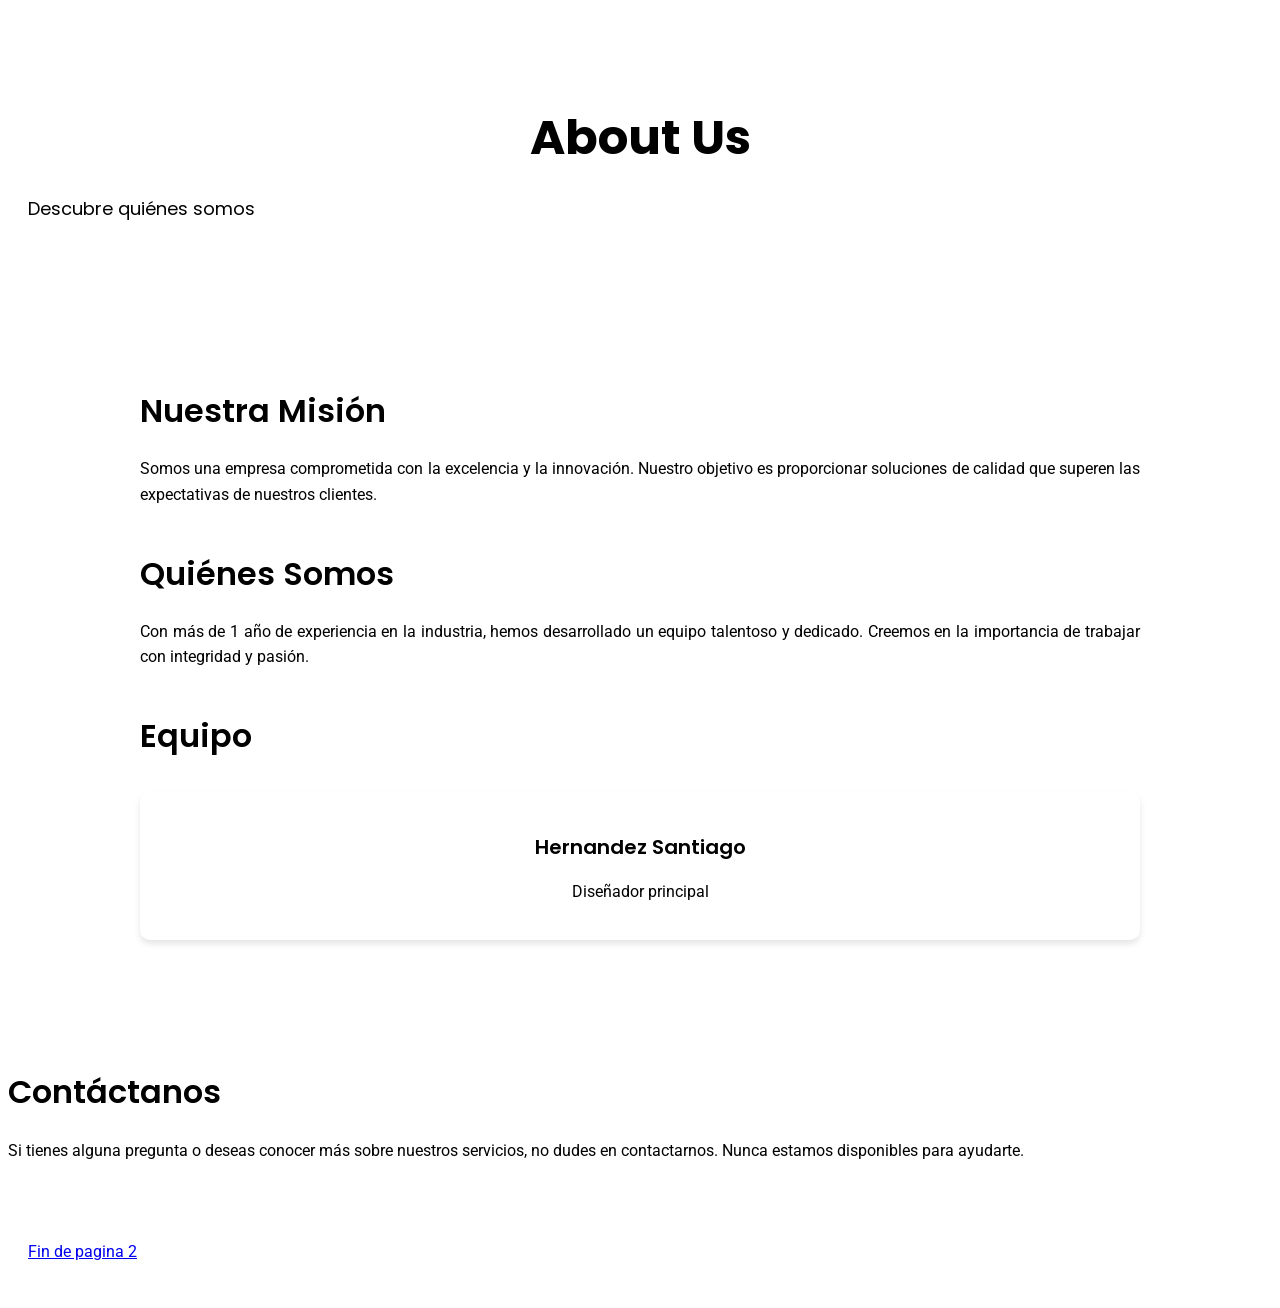
<file: pagina2.html>
<!DOCTYPE html>
<html lang="es">
<head>
    <meta charset="UTF-8">
    <meta name="viewport" content="width=device-width, initial-scale=1.0">
    <title>About Us</title>
    <link href="https://fonts.googleapis.com/css2?family=Poppins:wght@400;600;700&family=Roboto:wght@400;500;700&display=swap" rel="stylesheet">
    <link rel="stylesheet" href="styles2.css">
</head>
<body>
    <header>
        <h1>About Us</h1>
        <p class="subtitle">Descubre quiénes somos</p>
    </header>
    
    <div class="container">
        <div class="section">
            <h2>Nuestra Misión</h2>
            <p>Somos una empresa comprometida con la excelencia y la innovación. Nuestro objetivo es proporcionar soluciones de calidad que superen las expectativas de nuestros clientes.</p>
        </div>
        
        <div class="section">
            <h2>Quiénes Somos</h2>
            <p>Con más de 1 año de experiencia en la industria, hemos desarrollado un equipo talentoso y dedicado. Creemos en la importancia de trabajar con integridad y pasión.</p>
        </div>
        
        <div class="section">
            <h2>Equipo</h2>
            <div class="team">
                <div class="team-member">
                    <h3>Hernandez Santiago</h3>
                    <p>Diseñador principal</p>
                </div>
               
                </div>
            </div>
        </div>
        
        <div class="section">
            <h2>Contáctanos</h2>
            <p>Si tienes alguna pregunta o deseas conocer más sobre nuestros servicios, no dudes en contactarnos. Nunca estamos disponibles para ayudarte.</p>
        </div>
    </div>
    
    <footer>
        <p> <a href="pagina1.html">Fin de pagina 2</a></p>
    </footer>
</body>
</html>
</file>
<file: styles2.css>
styles2.css{
            margin: 0;
            padding: 0;
            box-sizing: border-box;
        }
        
        body {
            font-family: 'Roboto', sans-serif;
            line-height: 1.6;
            color: #333;
        }
        
        header {
            color: rgb(0, 0, 0);
            padding: 60px 20px;
            text-align: center;
        }
        
        h1 {
            font-family: 'Poppins', sans-serif;
            font-size: 48px;
            font-weight: 700;
            margin-bottom: 10px;
        }
        
        .subtitle {
            font-family: 'Poppins', sans-serif;
            font-size: 18px;
            font-weight: 400;
        }
        
        .container {
            max-width: 1000px;
            margin: 0 auto;
            padding: 60px 20px;
        }
        
        .section {
            margin-bottom: 40px;
        }
        
        h2 {
            font-family: 'Poppins', sans-serif;
            font-size: 32px;
            font-weight: 600;
            color: #000000;
            margin-bottom: 20px;
        }
        
        p {
            font-family: 'Roboto', sans-serif;
            font-size: 16px;
            color: #000000;
            text-align: justify;
            margin-bottom: 15px;
        }
        
        .team {
            display: grid;
            grid-template-columns: repeat(auto-fit, minmax(250px, 1fr));
            gap: 30px;
            margin-top: 30px;
        }
        
        .team-member {
            text-align: center;
            padding: 20px;
            border-radius: 10px;
            box-shadow: 0 4px 6px rgba(0, 0, 0, 0.1);
        }
        
        .team-member h3 {
            font-family: 'Poppins', sans-serif;
            font-size: 20px;
            font-weight: 600;
            margin-bottom: 10px;
            color: #000000;
        }
        
        .team-member p {
            font-family: 'Roboto', sans-serif;
            text-align: center;
        }
        
        footer {
            background-color: #ffffff;
            color: white;
            text-align: center;
            padding: 20px;
            margin-top: 40px;
        }
</file>
